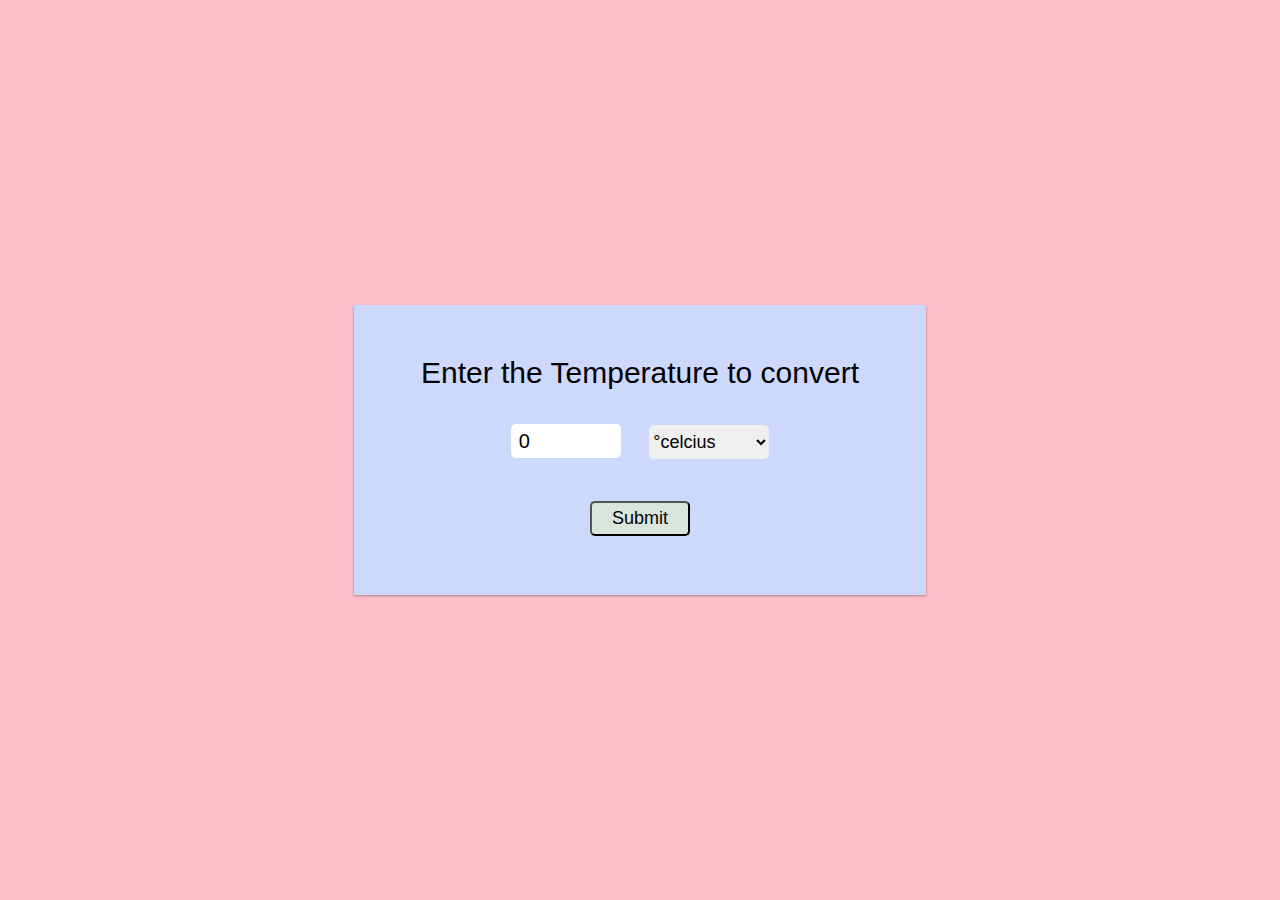
<file: Calculator/index.html>
<!DOCTYPE html>
<html>
    <head>
        <title>Temperature Converter</title>
        <link rel="stylesheet" href="style.css">
    </head>
    <body>
        <div class="container">
            <form id="calcTemp" onsubmit="calculateTemp();
            return false">
            <label for="temp">Enter the Temperature to convert</label><br>
            <input type="number" name="temp" id="temp" value="0">
            <select name="temp_diff" id="temp_diff">
                <option value="cel">&#176;celcius</option>
                <option value="fah">&#176;fahrenheit</option>
            </select>    
            <br>
            <input type="submit" name="temp" id="submit">
            <br>
            <span id="result"></span>
        </form>
        </div>

        <script src="script.js"></script>
    </body>
</html>
</file>
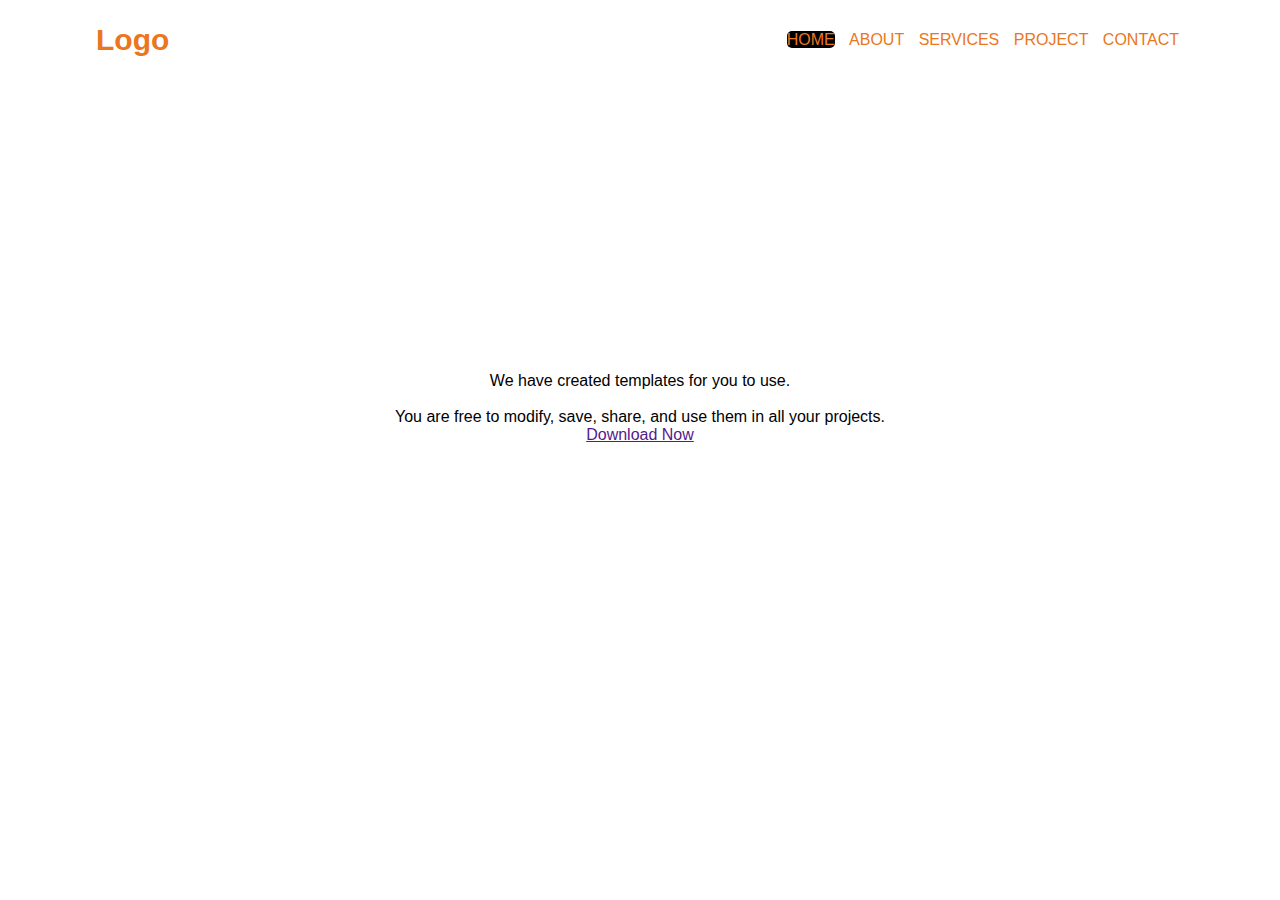
<file: Landing Page/index.html>
<!DOCTYPE html>
<html>
    <head>
        <title>Landing Page</title>
        <link rel="stylesheet" type="text/css" href="style.css">
    </head>
    <body>
        <section>
            <div class="container">
                <nav>
                    <h1>Logo</h1>
                    <ul>
                        <li><a href="" class="active">Home</a> </li>
                        <li><a href="">About</a> </li>
                        <li><a href="">Services</a> </li>
                        <li><a href="">Project</a> </li>
                        <li><a href="">Contact</a> </li>
                    </ul>
                </nav>
                <div class="article">
                    <h1>Best html Website Templetes</h1>
                    <p>We have created templates for you to use.</p><br>

                    <p> You are free to modify, save, share, and use them in all your projects.</p>
                    <a href="" class="btn">Download Now</a>
                </div>
            </div>
        </section>
    </body>
</html>
</file>
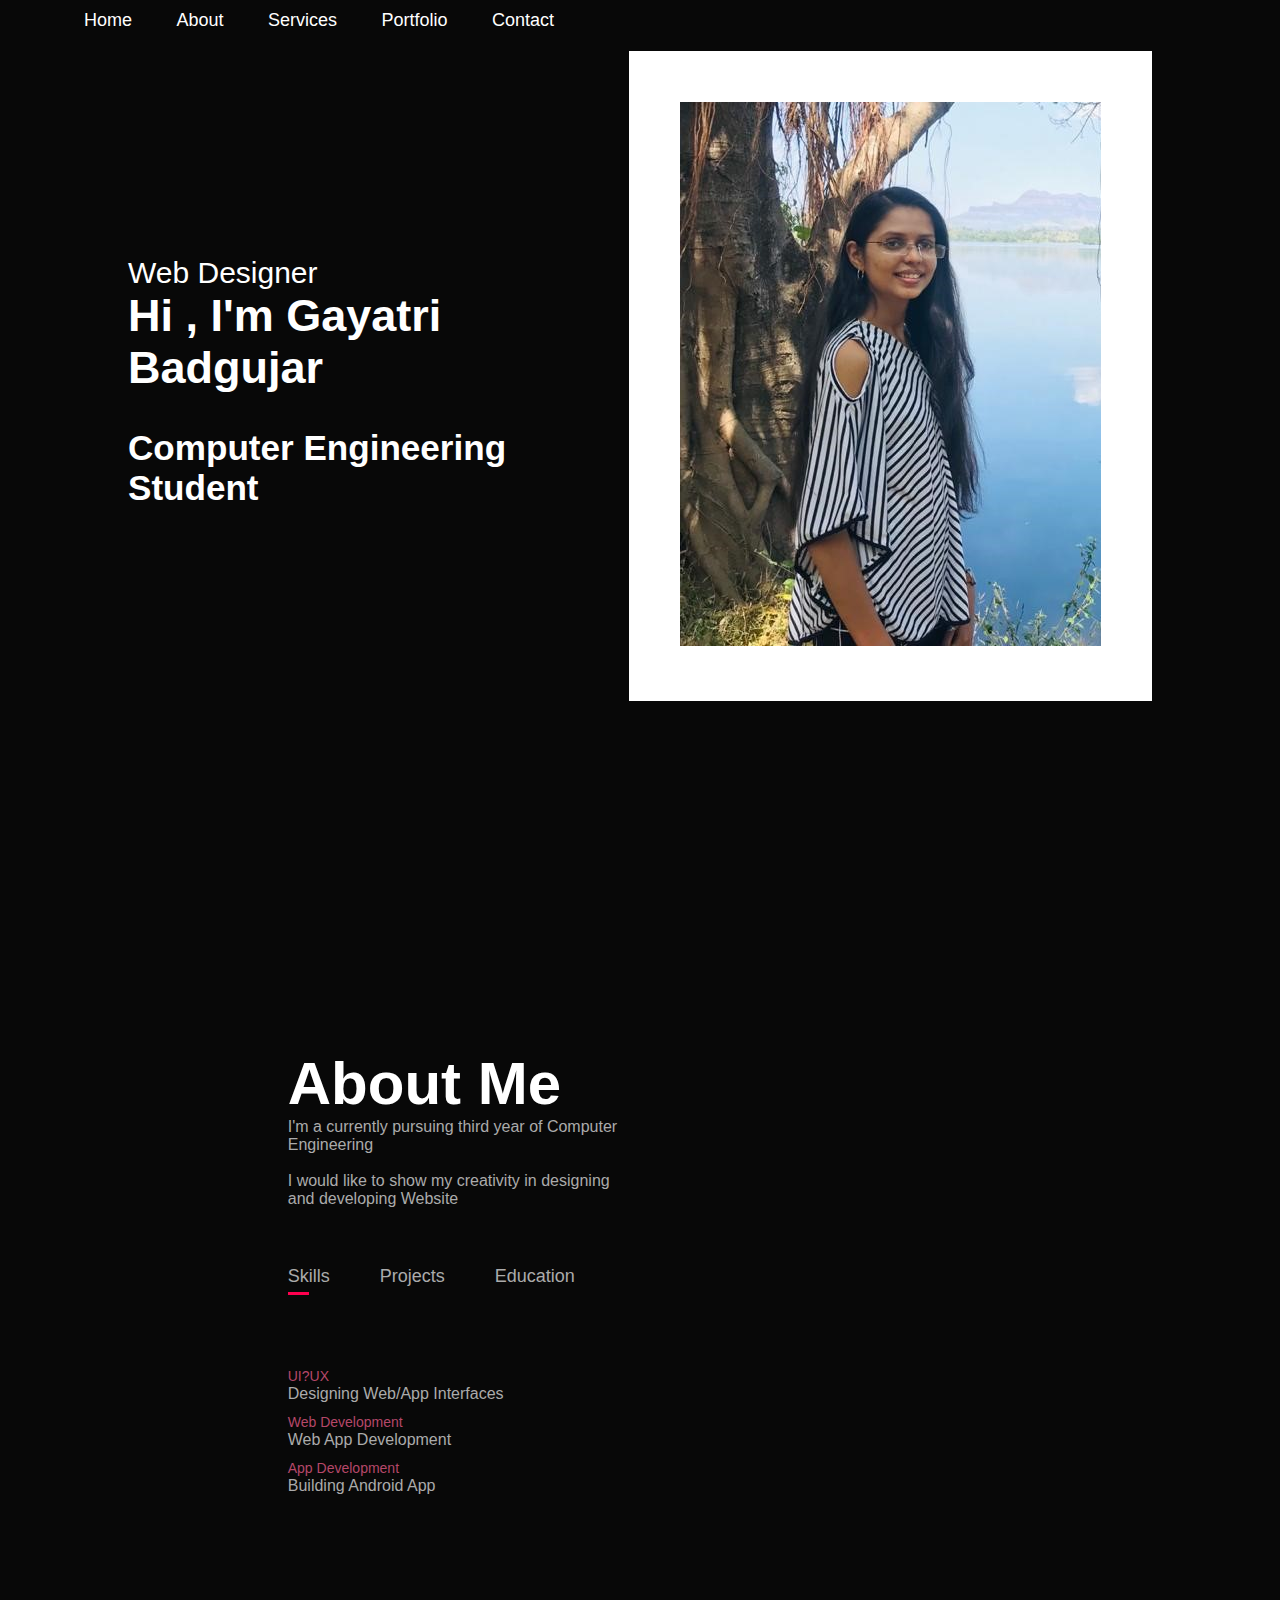
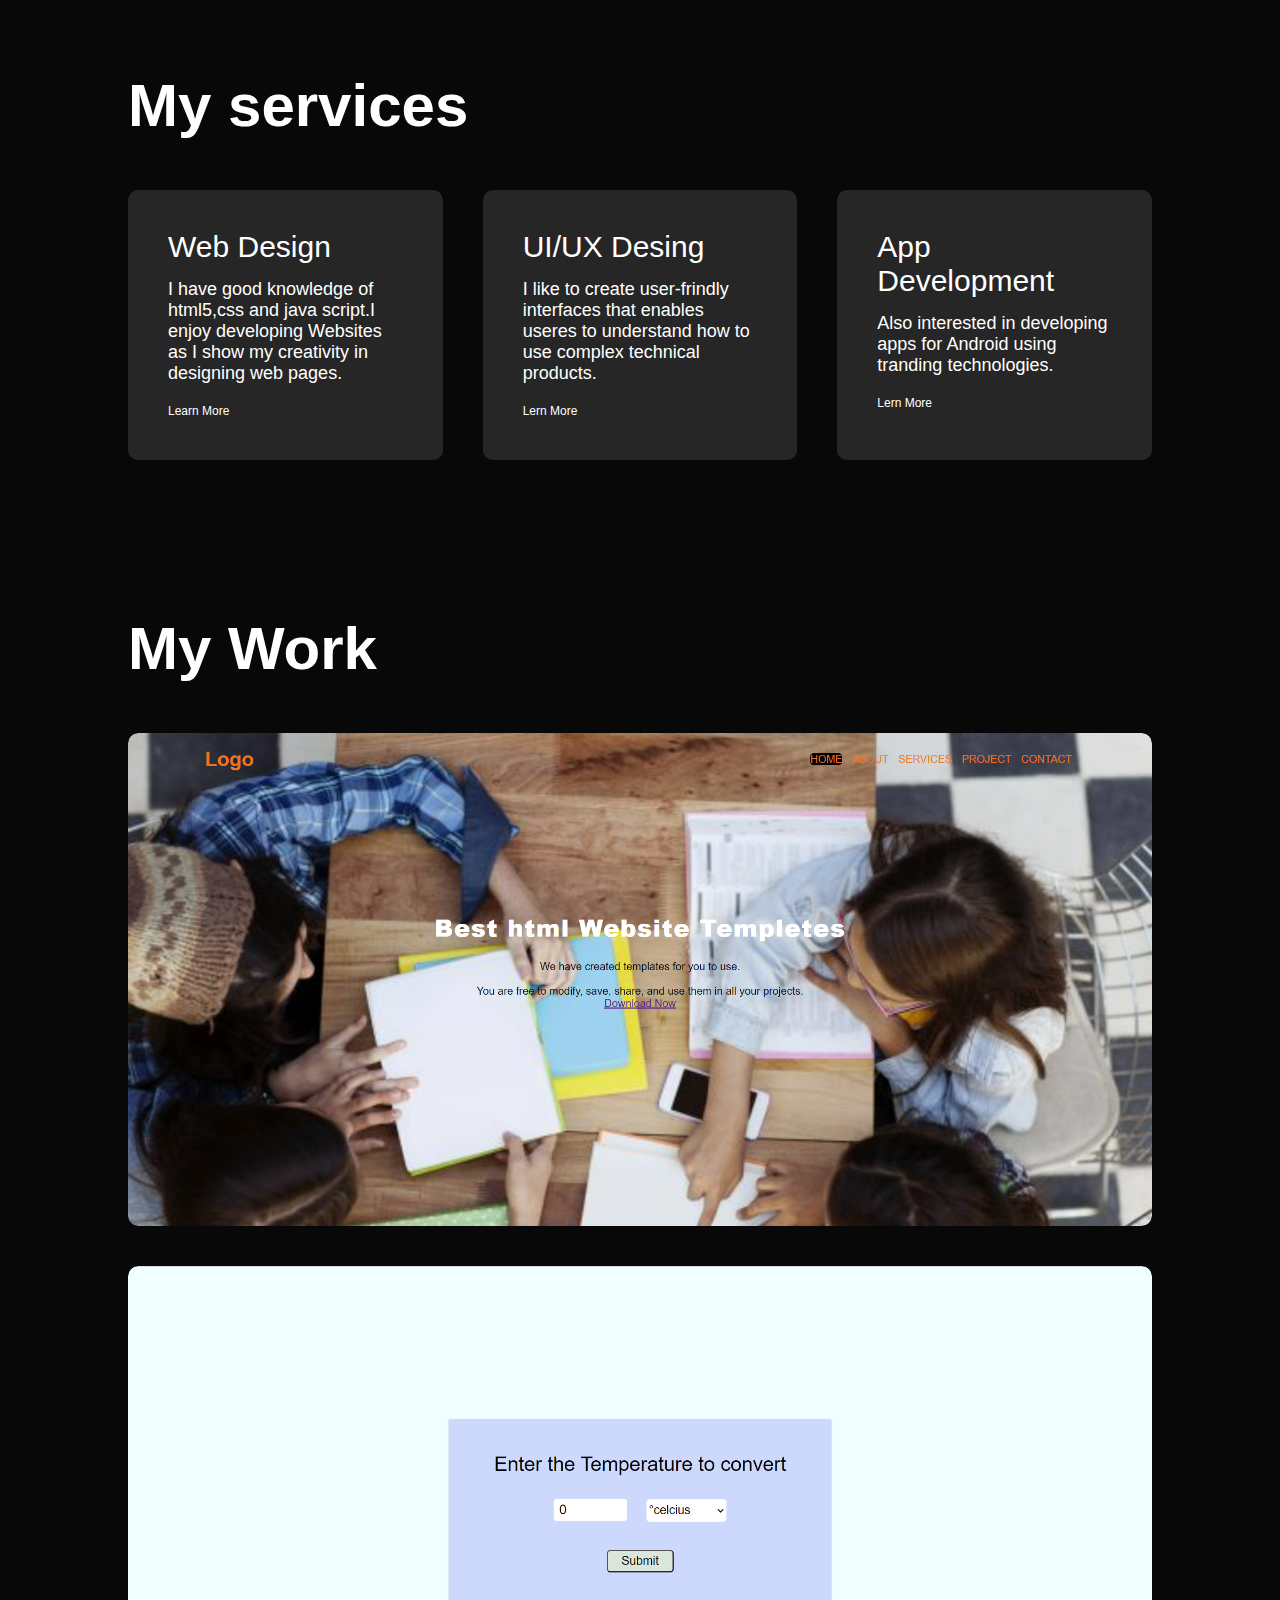
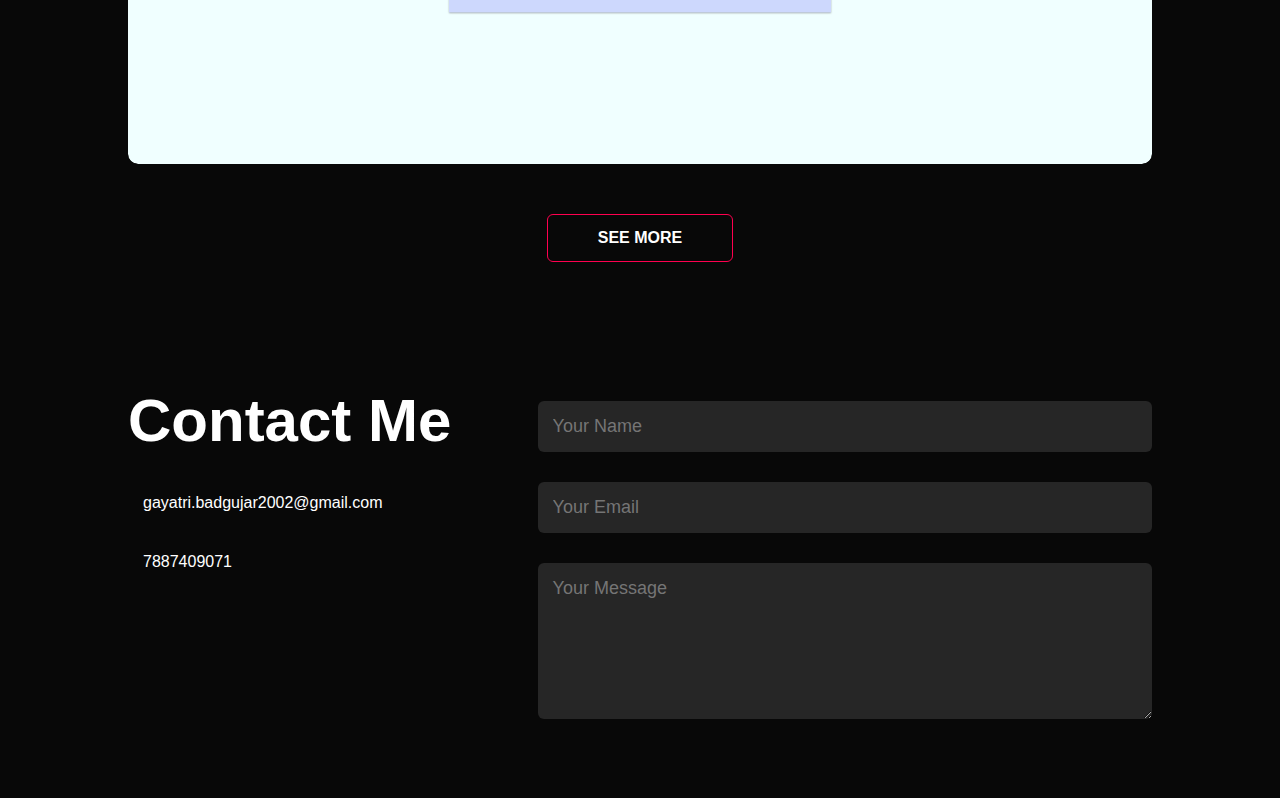
<file: Portfolio/index.html>
<!DOCTYPE html>
<html>
    <head>
        <title>Personal Portfolio Website</title>
        <link rel="stylesheet" href="style.css">
        <script src="https://kit.fontawsome.com/7062a22690.js" crossorigin="anonymous"></script>
    </head>    
    <body>
        <div class="nav">
            <nav>
                   
                <ul>
                    <li><a href="#header">Home</a></li>
                    <li><a href="#about">About</a></li>
                    <li><a href="#services">Services</a></li>
                    <li><a href="#portfolio">Portfolio</a></li>
                    <li><a href="#contact">Contact</a></li>
                </ul>
            </nav>
        </div>
        <div id="header">
            <div class="container">
               
                <div class="header-text">
                    <p>Web Designer</p>
                    <h2>Hi , I'm Gayatri Badgujar</h2><br>
                    <h3>Computer Engineering Student</h3>
                </div>
               <div class="frame">
                <div class="img">
                    <img src="profile.jpg">
                </div>

               </div>
            </div>
        </div>
        <br>
        <!---About-->
        <div id="about">
            <div class="container">
                <div class="row">
                    <div class="about-col-1"> </div>
                    <div class="about-col-2">
                        <h1 class="sub-title">About Me</h1>
                        <p>I'm a currently pursuing third year of Computer Engineering</p><br>
                        <p>I would like to show my creativity in designing and developing Website</p><br>
                        
                    
                        <div class="tab-titles">
                            <p class="tab-links active-link" onclick="opentab('skills')">Skills</p>
                            <p class="tab-links" onclick="opentab('experience')">Projects</p>
                            <p class="tab-links" onclick="opentab('education')">Education</p>
                        </div>
                        <div class="tab-contents active-tab" id="skills">
                            <ul>
                                <li><span>UI?UX</span><br>Designing Web/App Interfaces</li>
                                 <li><span>Web Development</span><br>Web App Development</li>
                                <li><span>App Development</span><br>Building Android App</li>
                            </ul>
                        </div>
                        <div class="tab-contents" id="experience">
                            <ul>
                                <li><span>2023-Current</span><br>Designing a Landing page and <br>Personal Portfolio Website</li>
                                <li><span>App Development</span><br>Career Options</li>
                            </ul>
                        </div>
                        <div class="tab-contents" id="education">
                            <ul>
                                <li><span>2023-Current</span><br>B.Tech Computer Engineering</li>
                            </ul>
                        </div>
                    </div>
                </div>
            </div>
        </div>
        <br>
        <br>
        <!--Services-->
        <div id="services">
            <div class="container1">
                <h1 class="sub-title">My services</h1>
                <div class="services-list">
                    <div>
                        <i class="fa-solid fa-code"></i>
                        <h2>Web Design</h2>
                        <p>I have good knowledge of html5,css and java script.I enjoy developing Websites as I show my creativity in designing web pages.</p>
                        <a href="#">Learn More</a>
                    </div>
                    <div>
                        <i class="fa-solid fa-crop-simple"></i>
                        <h2>UI/UX Desing</h2>
                        <p>I like to create user-frindly interfaces that enables useres to understand how to use complex technical products.</p>
                        <a href="#">Lern More</a>
                    </div>
                    <div>
                        <i class="fa-brands fa-app-store"></i>
                        <h2>App Development</h2>
                        <p>Also interested in developing apps for Android using tranding technologies.</p>
                        <a href="#">Lern More</a>
                    </div>
                </div>
            </div>
        </div>
        <br>
        <br>
        <br>
        <!--Portfolio-->
        <div id="portfolio">
            <div class="container1">
                <h1 class="sub-title">My Work</h1>
                <div class="work-list">
                    <div class="work">
                        <img src="Landing Page.png">
                        <div class="layer">
                            <h3>Landing Page</h3>
                            <p>The landing Page for the Templetes, where they can show different templetes.</p>
                            <a href="#"><i class="fa-solid fa-up-rigth-from-square"></i></a>
                        </div>
                    </div>
                    <div class="work">
                        <img src="CalculSS.png">
                        <div class="layer">
                            <h3>Website</h3>
                            <p>This App is use for Calculating the Temperature in celcius and fahrenheit</p>
                            <a href="#"><i class="fa-solid fa-up-rigth-from-square"></i></a>
                        </div>
                    </div>
                </div>
                <a href="#" class="btn"><b>SEE MORE</b></a>
            </div>
        <div> 
            <br>
            <br>
            <br>
        <!--Contact-->
        <div id="contact">
            <div class="container1">
                <div class="row">
                    <div class="contact-left">
                        <h1 class="sub-title">Contact Me</h1>
                        <p><i class="fa-sharp fa-solid fa-paper-plane"></i>gayatri.badgujar2002@gmail.com</p>
                        <p><i class="fa-solid fa-square-phone"></i>7887409071</p>
                        <div class="social-icons">
                            <a href=""><i class="fa-brands fa-square-facebook"></i></a>
                            <a href=""><i class="fa-brands fa-square-twitter"></i></a>
                            <a href=""><i class="fa-brands fa-square-instagram"></i></a>
                            <a href=""><i class="fa-brands fa-linkedin"></i></a>
                        </div>
            
                    </div>
                    <div class="contact-right">
                        <form>
                            <input type="text" name="Name" placeholder="Your Name" required>
                            <input type="email" name="email" placeholder="Your Email" required>
                            <textarea name="Message" rows="6" placeholder="Your Message"></textarea>
                        </form>
                    </div>
                </div>
            </div>
            <div class="copyright"></div>
        </div>

        <script>
            var tablinks=document.getElementsByClassName("tab-links");
            var tabcontent=document.getElementsByClassName("tab-contents");
            function opentab(tabname){
                for(tablink of tablinks){
                    tablink.classList.remove("active-link");
                }
                for(tabcontent of tabcontents){
                    tabcontent.classList.remove("active-tab");
                }
                event.currenttarget.classList.add("active-link");
                document.getElementById(tabname).classList.add("active-tab");
            }
        </script>
    </body>
    
</html>
</file>
<file: Calculator/style.css>
@import url('https://fonts.googleapis.com/css2?family=Raleway:ital,wght@0,300;0,500;0,600;0,700;1,300;1,400;1,500;1,600;1,700&family=Roboto:wght@100;300;400;700&family=Ubuntu:ital,wght@0,300;0,400;0,500;1,300;1,400;1,500;1,700&display=swap');

* {
    box-sizing: border-box;
    padding: 0;
    margin: 0;
    font-family: 'Poppins', sans-serif;
}

.container {
    display: flex;
    justify-content: center;
    align-items: center;
    height: 100vh;
    text-align: center;
    background-color: pink;
}

#calcTemp {
    padding: 29px 67px;
    min-height: 290px;
    background-color: #cdd8fd;
    box-shadow: rgba(0, 0, 0, 0.12) 0px 1px 3px, rgba(0, 0, 0, 0.24) 0px 1px 2px;
}

label {
    font-size: 30px;
    line-height: 78px;
}

#temp {
    width: 110px;
    height: 34px;
    border-radius: 5px;
    margin: 12px;
    padding: 8px;
    font-size: 20px;
    font-weight: 500;
    border: none;
    outline: none;
}

#temp_diff {
    width: 120px;
    height: 34px;
    border-radius: 5px;
    margin: 12px;
    font-size: 18px;
    font-weight: 500;
    border: none;
    outline: none;
}

#submit {
    width: 100px;
    border-radius: 5px;
    margin: 30px 0 20px 0;
    font-size: 18px;
    background-color: rgb(218 229 220);
    padding: 5px;
    transition: all 0.5s ease;
}

#submit:hover{
    background-color: antiquewhite;
    cursor: pointer;
}

#result{
    font-size: 27px;
}
</file>
<file: Landing Page/style.css>
*{
    margin: 0px;
    padding: 0px;
    box-sizing: border-box;
    font-family: 'Roboto' , sans-serif;
}

section{
    min-height: 100vh;
    background-image:url("https://www.psychologicalscience.org/redesign/wp-content/uploads/2011/04/ThinkstockPhotos-504382222-609x419.jpg");
    background-size: cover;
}

.container{
    width: 85%;
    margin: auto;
}

nav{
    height: 80px;
}
nav h1{
    float: left;
    line-height: 80px;
    font-size: 30px;
    font-size: inline;
    color: #eb7620;
}

nav ul{
    float: right;
    line-height: 80px;
}
nav ul li{
    display: inline-block;
    list-style: none;
    padding: 0px 5px;
}
nav ul li a{
    color: #eb7620;
    text-decoration: none;
    text-transform: uppercase;
    border-radius: 5px;
}
nav ul li a:hover{
    background-color: black;
    transition: 0.5s ease;
}
nav ul li .active{
    background-color: black;
}
.article{
    width: 50%;
    margin: auto;
    text-align: center;
    transform: translateY(25vh);
}
.article h1{
    font-size: 36px;
    color: #fff;
    letter-spacing: 1.5px;
    font-weight: 800;
    margin-bottom: 25px;
}
</file>
<file: Portfolio/style.css>
*{
    margin: 0;
    padding: 0;
    font-family: 'Poppines' , sans-serif;
    box-sizing: border-box;
}
html{
    scroll-behavior: smooth;
}
body{
    background: #080808;
    color: #fff;
}
.nav{
    width: 90%;
    margin: auto;
}
#header{    
    width: 100%;
    height: 100vh; 
}
.img{
    width: 40%;  
}

.frame{
    background-color: white;
    padding: 5%;
    margin-left: 8%;
}
.container{
    padding: 10px 10%;
    display: flex;
}

nav{
    display: flex;
    align-items: center;
    justify-content: space-between;
    flex-wrap: wrap;
}
.logo{
    width: 200px;

}

nav ul li{
    display: inline-block;
    list-style: none;
    margin: 10px 20px;
}
nav ul li a{
    color: #fff;
    text-decoration: none;
    font-size: 18px;
    position: relative;
}
nav ul li a::after{
    content: '';
    width: 0;
    height: 3px;
    background: #ff004f;
    position: absolute;
    left: 0;
    bottom: -6px;
    transition: 0.5s;
}
nav ul li a:hover::after{
    width: 100%;
}
.header-text{
    margin-top: 20%;
    font-size: 30px;
}
.header-text h1{
    font-size: 60px;
    margin-top: 20px;
}
.header-text h1 span{
    color: #ff004f;
}

/*---about--*/
#about{
    padding: 80px 0;
    color: #ababab;
}
.row{
    display: flex;
    justify-content: space-between;
    flex-wrap: wrap;
}
.about-col-1 img{
    width: 100%;
    border-radius: 15px;
}
.about-col-2{
    flex-basis: 60%;
}
.sub-title{
    font-size: 60px;
    font-weight: 600;
    color: #fff;
}
.tab-titles{
    display: flex;
    margin: 20px 0 40px;
}
.tab-links{
    display: flex;
    margin: 20px 0 40px;
}
.tab-links{
    margin-right: 50px;
    font-size: 18px;
    font-weight: 500;
    cursor: pointer;
    position: relative;
}
.tab-links::after{
    content: '';
    width: 0;
    height: 3px;
    background: #ff004f;
    position: absolute;
    left: 0;
    bottom: -8px;
    transition: 0.5s;
}
.tab-links.active-link::after{
    width: 50%;
}
.tab-contents ul li{
    list-style: none;
    margin: 10px 0;
}
.tab-contents ul li span{
    color: #b54769;
    font-size: 14px;
}
.tab-contents{
    display: none;
}
.tab-contents.active-tab{
    display: block;
}
/*---services---*/
.container1{
    padding: 10px 10%;
    
}
#services{
    padding: 30px 0;
}
.services-list{
    display: grid;
    grid-template-columns: repeat(auto-fit, minmax(250px, 1fr));
    grid-gap: 40px;
    margin-top: 50px;
}
.services-list div{
    background: #262626;
    padding: 40px;
    font-size: 18px;
    font-weight: 300;
    border-radius: 10px;
    transition: background 0.5s, transform 0.5s;
}
.services-list div i{
    font-size: 50px;
    margin-bottom: 30px;
}.services-list div h2{
    font-size: 30px;
    font-weight: 500;
    margin-bottom: 15px;
}
.services-list div a{
    text-decoration: none;
    color: #fff;
    font-size: 12px;
    margin-top: 20px;
    display: inline-block;
}
.services-list div:hover{
    background: #ff004f;
    transform: translateY(-10px);
}

/*----portfolio----*/
#portfolio{
    padding: 50px 0;
}

.work-list{
    display: grid;
    grid-template-columns: repeat(auto-fit, minmax(250pxm,1fr));
    grid-gap: 40px;
    margin-top: 50px;
}
.work{
    border-radius: 10px;
    position: relative;
    overflow: hidden;
}
.work img{
    width: 100%;
    border-radius: 10px;
    display: block;
    transition: transform 0.5s;
}
.layer{
    width: 100%;
    height: 0;
    background: linear-gradient(rgba(0,0,0,0.6),#ff004f);
    border-radius: 10px;
    position: absolute;
    left: 0;
    bottom: 0;
    overflow: hidden;
    display: flex;
    align-items: center;
    justify-content: center;
    flex-direction: column;
    padding: 0 40px;
    text-align: center;
    font-size: 14px;
    transition: height 0.5s;
}
.layer h3{
    font-weight: 500;
    margin-bottom: 20px;
}
.layer a{
    margin-top: 20px;
    color: #ff004f;
    text-decoration: none;
    font-size: 18px;
    line-height: 60px;
    background: #fff;
    width: 60px;
    height: 60px;
    border-radius: 50%;
    text-align: center;
}
.work:hover img{
    transform: scale(1.1);
}
.work:hover .layer{
    height: 100%;
}
.btn{
    display: block;
    margin: 50px auto;
    width: fit-content;
    border: 1px solid #ff004f;
    padding: 14px 50px;
    border-radius: 6px;
    text-decoration: none;
    columns: #fff;
    transition: background 0.5s;
    color: white;
}
.btn:hover{
    background: #ff004f;
}
/*-content----*/
.contact-left{
    flex-basis: 35%;
}
.contact-right{
    flex-basis: 60%;
}
.contact-left p{
    margin-top: 30px;
}
.contact-left p i{
    color: #ff004f;
    margin-right: 15px;
    font-size: 25px;
}
.social-icons{
    margin-top: 30px;
}
.social-icons a{
    text-decoration: none;
    font-size: 30px;
    margin-right: 15px;
    color: #ababab;
    display: inline-block;
    transition: transform 0.5s;
}

.social-icons a:hover{
    color: #ff004f;
    transform: translateY(-5px);
}
.btn.btn2{
    display: inline-block;
    background: #ff004f;
}
.contact-right form{
    width: 100%;
}
form input,form textarea{
    width: 100%;
    border: 0;
    outline: none;
    background: #262626;
    padding: 15px;
    margin: 15px 0;
    color: #fff;
    font-size: 18px;
    border-radius: 6px;
}
form .btn2{
    padding: 14px 60px;
    font-size: 18px;
    margin-top: 20px;
    cursor: pointer;
}
</file>
